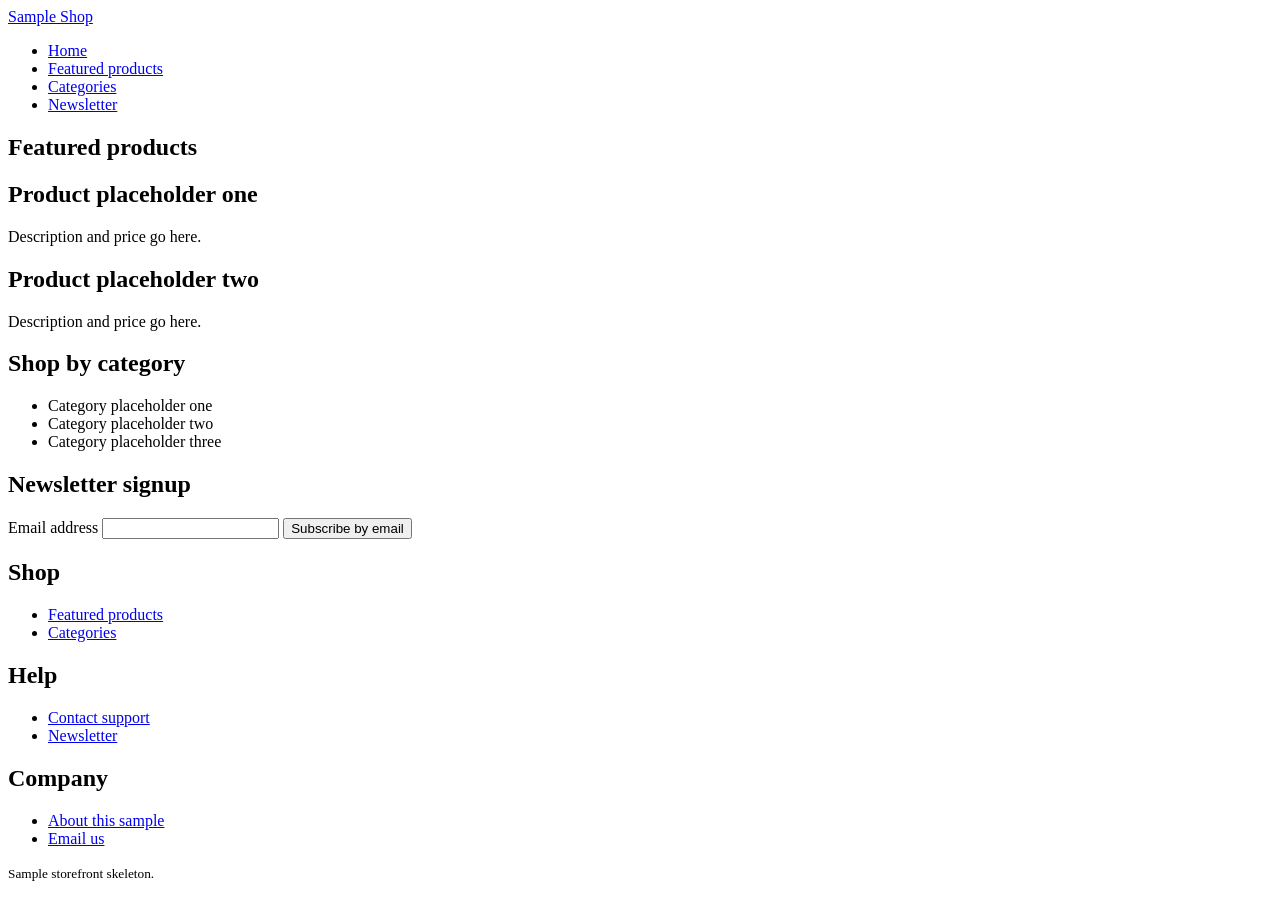
<file: lab-1/index.html>
<!doctype html>
<html lang="en">
<head>
  <meta charset="utf-8">
  <meta name="viewport" content="width=device-width, initial-scale=1">
  <title>Sample Shop</title>
</head>
<body id="top">
  <header>
    <a href="#top">Sample Shop</a>
    <nav aria-label="Primary navigation">
      <ul>
        <li><a href="#top">Home</a></li>
        <li><a href="#featured-products">Featured products</a></li>
        <li><a href="#categories">Categories</a></li>
        <li><a href="#newsletter">Newsletter</a></li>
      </ul>
    </nav>
  </header>

  <main>
    <section id="featured-products">
      <h1>Featured products</h1>
      <article>
        <h2>Product placeholder one</h2>
        <p>Description and price go here.</p>
      </article>
      <article>
        <h2>Product placeholder two</h2>
        <p>Description and price go here.</p>
      </article>
    </section>

    <section id="categories">
      <h2>Shop by category</h2>
      <ul>
        <li>Category placeholder one</li>
        <li>Category placeholder two</li>
        <li>Category placeholder three</li>
      </ul>
    </section>

    <section id="newsletter">
      <h2>Newsletter signup</h2>
      <form action="mailto:newsletter@example.com" method="post" enctype="text/plain">
        <label for="email">Email address</label>
        <input id="email" name="email" type="email" autocomplete="email" required>
        <button type="submit">Subscribe by email</button>
      </form>
    </section>
  </main>

  <footer>
    <nav aria-label="Footer navigation">
      <section aria-labelledby="footer-shop">
        <h2 id="footer-shop">Shop</h2>
        <ul>
          <li><a href="#featured-products">Featured products</a></li>
          <li><a href="#categories">Categories</a></li>
        </ul>
      </section>
      <section aria-labelledby="footer-help">
        <h2 id="footer-help">Help</h2>
        <ul>
          <li><a href="mailto:support@example.com">Contact support</a></li>
          <li><a href="#newsletter">Newsletter</a></li>
        </ul>
      </section>
      <section aria-labelledby="footer-company">
        <h2 id="footer-company">Company</h2>
        <ul>
          <li><a href="#top">About this sample</a></li>
          <li><a href="mailto:hello@example.com">Email us</a></li>
        </ul>
      </section>
    </nav>
    <p><small>Sample storefront skeleton.</small></p>
  </footer>
</body>
</html>
</file>
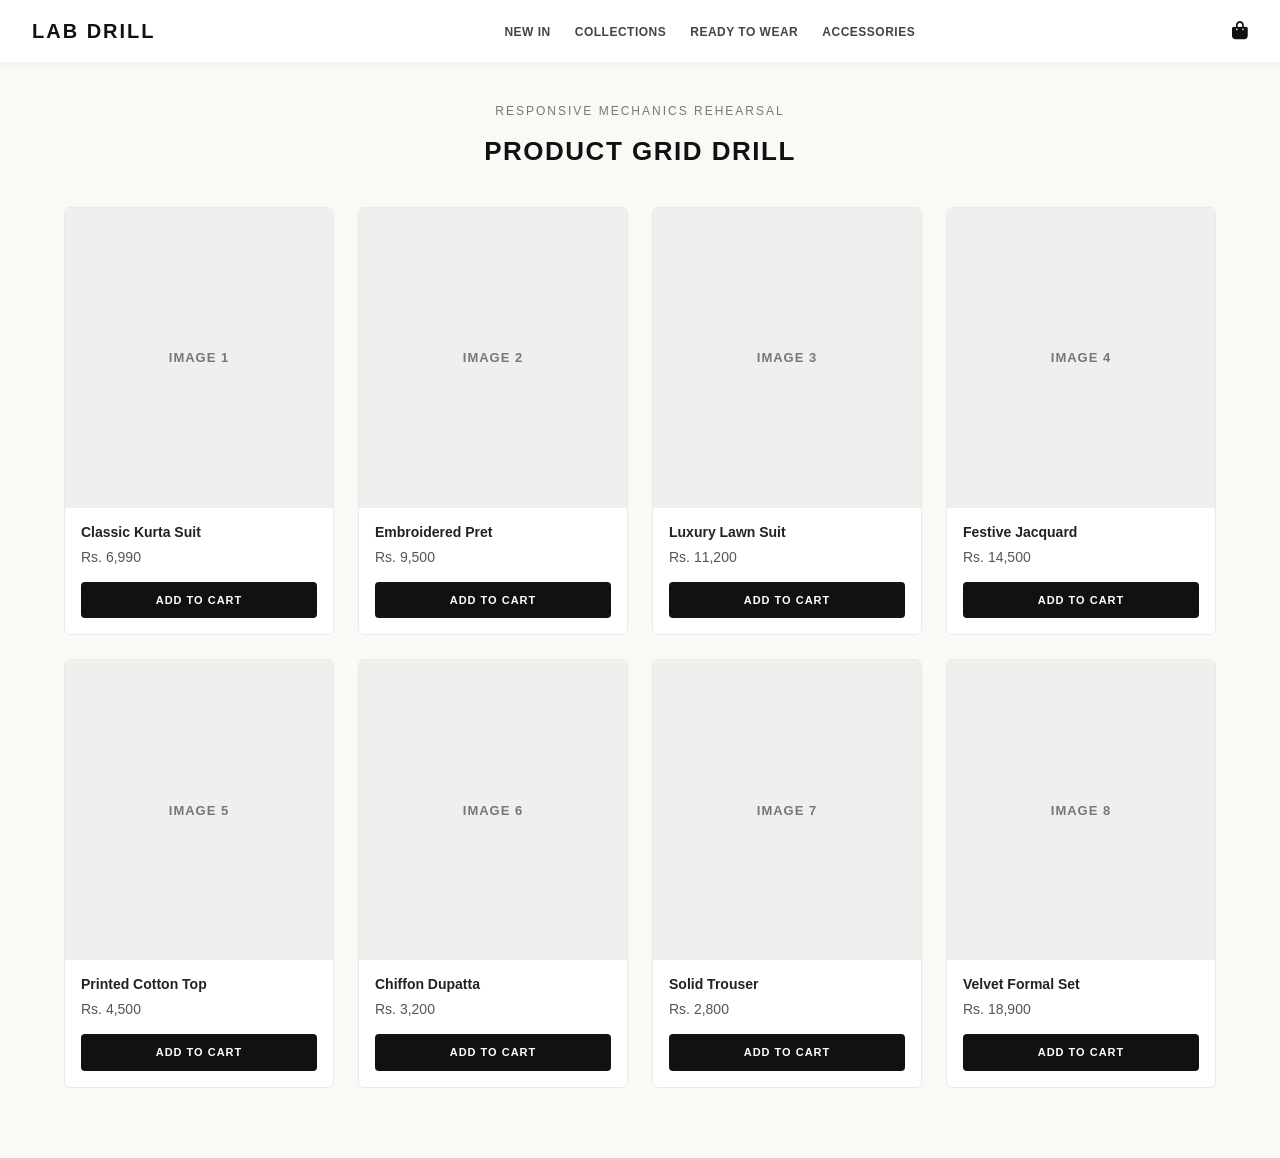
<file: lab-2/index.html>
<!DOCTYPE html>
<html lang="en">
<head>
    <meta charset="UTF-8">
    <meta name="viewport" content="width=device-width, initial-scale=1.0">
    <title>Lab 2 — Responsive Navbar and Grid Rehearsal</title>

    <!-- Bootstrap 5 Framework -->
    <link href="https://cdn.jsdelivr.net/npm/bootstrap@5.3.3/dist/css/bootstrap.min.css" rel="stylesheet">
    <!-- Font Awesome Icons -->
    <link rel="stylesheet" href="https://cdnjs.cloudflare.com/ajax/libs/font-awesome/6.5.1/css/all.min.css">
    <!-- Custom CSS -->
    <link rel="stylesheet" href="style.css">
</head>
<body>

    <!-- HEADER & RESPONSIVE NAVBAR -->
    <header class="lab-navbar-wrapper">
        <!-- Logo Left -->
        <a href="#" class="lab-logo">LAB DRILL</a>

        <!-- Links Center -->
        <nav>
            <ul class="lab-nav-links">
                <li><a href="#">NEW IN</a></li>
                <li><a href="#">COLLECTIONS</a></li>
                <li><a href="#">READY TO WEAR</a></li>
                <li><a href="#">ACCESSORIES</a></li>
            </ul>
        </nav>

        <!-- Right Side: Cart Icon & Hamburger Button -->
        <div class="lab-nav-right">
            <a href="#" class="lab-cart-icon" aria-label="Shopping Bag">
                <i class="fa-solid fa-bag-shopping"></i>
            </a>
            <!-- Toggles open on screens below 768px -->
            <button class="lab-hamburger" aria-label="Open Navigation Menu">
                <i class="fa-solid fa-bars"></i>
            </button>
        </div>
    </header>

    <!-- MAIN SECTION: PRODUCT GRID -->
    <main class="lab-main-content">
        <div class="lab-section-header">
            <p>RESPONSIVE MECHANICS REHEARSAL</p>
            <h2>PRODUCT GRID DRILL</h2>
        </div>

        <!-- 
          Bootstrap Grid Engine:
          - row-cols-1 (Phone: 1 column)
          - row-cols-md-2 (Tablet: 2 columns)
          - row-cols-lg-4 (Desktop: 4 columns)
        -->
        <div class="row row-cols-1 row-cols-md-2 row-cols-lg-4 g-4">
            
            <!-- Item 1 -->
            <div class="col">
                <div class="lab-product-card">
                    <div class="lab-img-placeholder">IMAGE 1</div>
                    <div class="lab-product-body">
                        <div>
                            <h5>Classic Kurta Suit</h5>
                            <p>Rs. 6,990</p>
                        </div>
                        <a href="#" class="lab-add-btn">ADD TO CART</a>
                    </div>
                </div>
            </div>

            <!-- Item 2 -->
            <div class="col">
                <div class="lab-product-card">
                    <div class="lab-img-placeholder">IMAGE 2</div>
                    <div class="lab-product-body">
                        <div>
                            <h5>Embroidered Pret</h5>
                            <p>Rs. 9,500</p>
                        </div>
                        <a href="#" class="lab-add-btn">ADD TO CART</a>
                    </div>
                </div>
            </div>

            <!-- Item 3 -->
            <div class="col">
                <div class="lab-product-card">
                    <div class="lab-img-placeholder">IMAGE 3</div>
                    <div class="lab-product-body">
                        <div>
                            <h5>Luxury Lawn Suit</h5>
                            <p>Rs. 11,200</p>
                        </div>
                        <a href="#" class="lab-add-btn">ADD TO CART</a>
                    </div>
                </div>
            </div>

            <!-- Item 4 -->
            <div class="col">
                <div class="lab-product-card">
                    <div class="lab-img-placeholder">IMAGE 4</div>
                    <div class="lab-product-body">
                        <div>
                            <h5>Festive Jacquard</h5>
                            <p>Rs. 14,500</p>
                        </div>
                        <a href="#" class="lab-add-btn">ADD TO CART</a>
                    </div>
                </div>
            </div>

            <!-- Item 5 -->
            <div class="col">
                <div class="lab-product-card">
                    <div class="lab-img-placeholder">IMAGE 5</div>
                    <div class="lab-product-body">
                        <div>
                            <h5>Printed Cotton Top</h5>
                            <p>Rs. 4,500</p>
                        </div>
                        <a href="#" class="lab-add-btn">ADD TO CART</a>
                    </div>
                </div>
            </div>

            <!-- Item 6 -->
            <div class="col">
                <div class="lab-product-card">
                    <div class="lab-img-placeholder">IMAGE 6</div>
                    <div class="lab-product-body">
                        <div>
                            <h5>Chiffon Dupatta</h5>
                            <p>Rs. 3,200</p>
                        </div>
                        <a href="#" class="lab-add-btn">ADD TO CART</a>
                    </div>
                </div>
            </div>

            <!-- Item 7 -->
            <div class="col">
                <div class="lab-product-card">
                    <div class="lab-img-placeholder">IMAGE 7</div>
                    <div class="lab-product-body">
                        <div>
                            <h5>Solid Trouser</h5>
                            <p>Rs. 2,800</p>
                        </div>
                        <a href="#" class="lab-add-btn">ADD TO CART</a>
                    </div>
                </div>
            </div>

            <!-- Item 8 -->
            <div class="col">
                <div class="lab-product-card">
                    <div class="lab-img-placeholder">IMAGE 8</div>
                    <div class="lab-product-body">
                        <div>
                            <h5>Velvet Formal Set</h5>
                            <p>Rs. 18,900</p>
                        </div>
                        <a href="#" class="lab-add-btn">ADD TO CART</a>
                    </div>
                </div>
            </div>

        </div>
    </main>

    <!-- Bootstrap JS Bundle -->
    <script src="https://cdn.jsdelivr.net/npm/bootstrap@5.3.3/dist/js/bootstrap.bundle.min.js"></script>
</body>
</html>
</file>
<file: lab-2/style.css>
/* BASE RESET & TYPOGRAPHY */
* {
    margin: 0;
    padding: 0;
    box-sizing: border-box;
}

body {
    font-family: Arial, sans-serif;
    color: #222;
    background-color: #faf9f6;
    -webkit-font-smoothing: antialiased;
}

a {
    text-decoration: none;
}

/* RESPONSIVE NAVBAR DRILL */
.lab-navbar-wrapper {
    display: flex;
    align-items: center;
    justify-content: space-between;
    padding: 16px 32px;
    background-color: #ffffff;
    box-shadow: 0 2px 8px rgba(0, 0, 0, 0.04);
    position: sticky;
    top: 0;
    z-index: 1000;
}

.lab-logo {
    font-size: 20px;
    font-weight: 800;
    letter-spacing: 2px;
    color: #111;
}

/* Navigation Links Center */
.lab-nav-links {
    display: flex;
    list-style: none;
    gap: 24px;
    margin-bottom: 0;
    align-items: center;
}

.lab-nav-links a {
    color: #444;
    font-size: 12px;
    font-weight: 600;
    letter-spacing: 0.5px;
    transition: color 0.2s ease;
}

.lab-nav-links a:hover {
    color: #e2570d;
}

/* Right Side Actions */
.lab-nav-right {
    display: flex;
    align-items: center;
    gap: 20px;
}

.lab-cart-icon {
    font-size: 18px;
    color: #111;
    transition: color 0.2s;
}

.lab-cart-icon:hover {
    color: #e2570d;
}

/* Hamburger Toggle Button (Hidden on Desktop) */
.lab-hamburger {
    display: none;
    background: none;
    border: none;
    font-size: 20px;
    color: #111;
    cursor: pointer;
}


/* PRODUCT GRID SECTION */
.lab-main-content {
    padding: 40px 5% 70px;
    max-width: 1400px;
    margin: 0 auto;
}

.lab-section-header {
    text-align: center;
    margin-bottom: 40px;
}

.lab-section-header h2 {
    font-size: 26px;
    font-weight: 700;
    letter-spacing: 1.5px;
    color: #111;
    margin-bottom: 8px;
}

.lab-section-header p {
    font-size: 12px;
    color: #777;
    letter-spacing: 2px;
}

/* Product Card Styling */
.lab-product-card {
    background: #ffffff;
    border: 1px solid #eaeaea;
    border-radius: 6px;
    overflow: hidden;
    display: flex;
    flex-direction: column;
    height: 100%;
    transition: transform 0.3s ease, box-shadow 0.3s ease;
}

.lab-product-card:hover {
    transform: translateY(-5px);
    box-shadow: 0 8px 20px rgba(0, 0, 0, 0.06);
}

.lab-img-placeholder {
    width: 100%;
    height: 300px;
    background-color: #f1efed;
    display: flex;
    align-items: center;
    justify-content: center;
    color: #777;
    font-size: 13px;
    font-weight: 600;
    letter-spacing: 1px;
}

.lab-product-body {
    padding: 16px;
    display: flex;
    flex-direction: column;
    flex-grow: 1;
    justify-content: space-between;
}

.lab-product-body h5 {
    font-size: 14px;
    font-weight: 700;
    color: #222;
    margin-bottom: 6px;
}

.lab-product-body p {
    font-size: 14px;
    color: #555;
    margin-bottom: 14px;
}

.lab-add-btn {
    display: block;
    width: 100%;
    background-color: #111;
    color: #fff;
    text-align: center;
    padding: 10px;
    font-size: 11px;
    font-weight: 700;
    letter-spacing: 1px;
    border-radius: 4px;
    transition: background-color 0.2s ease;
}

.lab-add-btn:hover {
    background-color: #e2570d;
    color: #fff;
}


/* RESPONSIVE BREAKPOINT (< 768px): Tablet / Phone adjustments */
@media (max-width: 768px) {
    .lab-navbar-wrapper {
        padding: 14px 20px;
    }

    /* Collapse navbar links on mobile */
    .lab-nav-links {
        display: none;
    }

    /* Reveal hamburger menu trigger */
    .lab-hamburger {
        display: block;
    }

    .lab-main-content {
        padding: 25px 4% 50px;
    }
}
</file>
